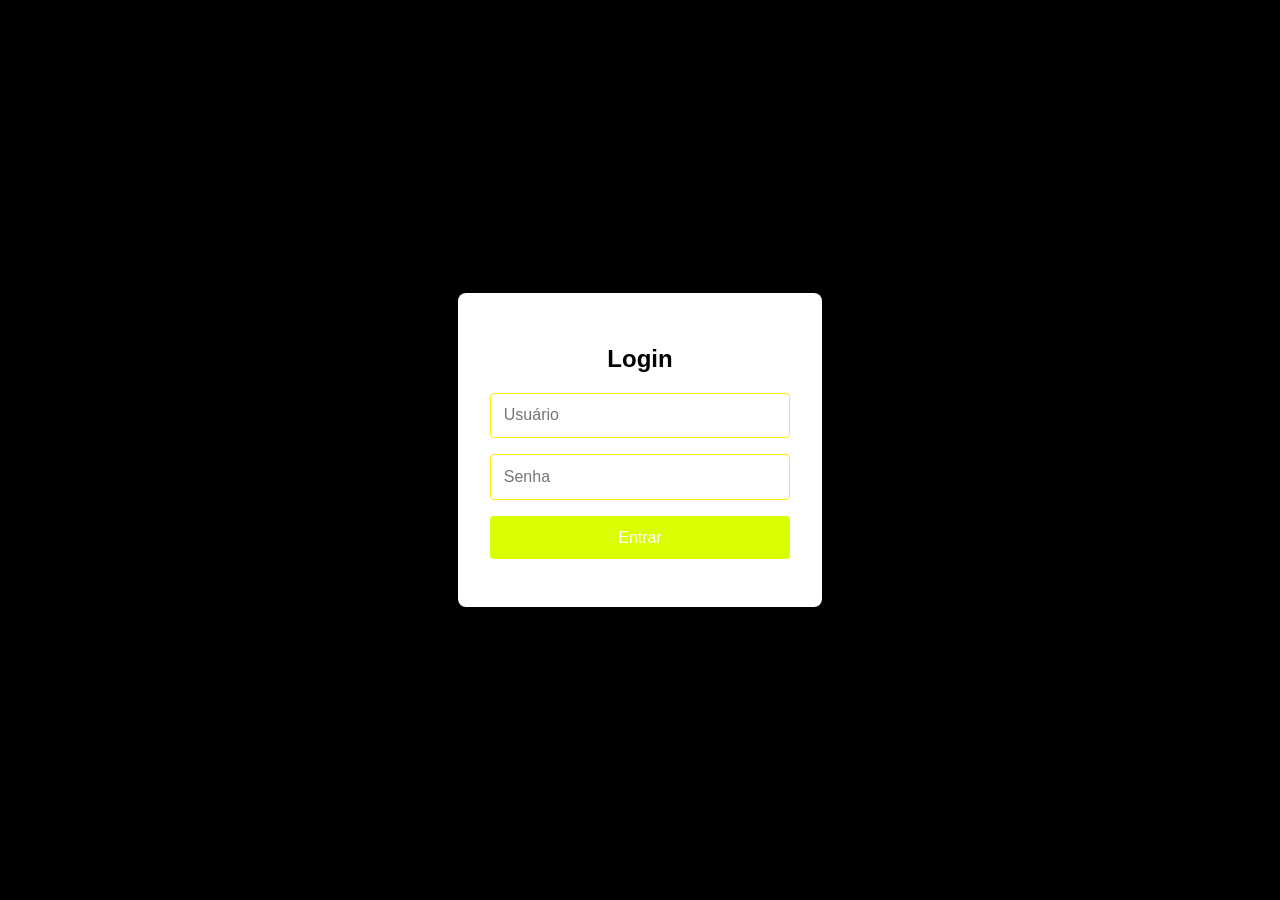
<file: Atividade avaliativa/adm.html>
<!DOCTYPE html>
<html lang="pt-BR">
<head>
  <meta charset="UTF-8">
  <title>Login</title>
  
  <style>
    body {
font-family: Arial, sans-serif;
background-color: #000000;
display: flex;
justify-content: center;
align-items: center;
height: 100vh;
margin: 0;
}

.card {
background: white;
padding: 2rem;
border-radius: 8px;
box-shadow: 0 4px 6px rgba(0, 0, 0, 0.1);
width: 300px;
text-align: center;
}

#loginForm {
display: flex;
flex-direction: column;
gap: 1rem;
}

input, button {
padding: 0.8rem;
border: 1px solid #ffee00;
border-radius: 4px;
font-size: 1rem;
box-sizing: border-box;
width: 100%;
}

button {
background-color: #d9ff00;
color: white;
border: none;
cursor: pointer;
}

button:hover {
background-color: #b0b300;
}

.erro {
color: red;
font-size: 0.9rem;
margin-top: 1rem;
}

  </style>
</head>
<body>
  <div class="card">
    <h2>Login</h2>
    <form id="loginForm">
      <input type="tex" 
      id="usuario" 
      placeholder="Usuário" 
      required>
      <input type="password" 
      id="senha" 
      placeholder="Senha" 
      required>
      <button type="submit">Entrar</button>
    </form>
    <p id="erro" class="erro"></p>
  </div>
  <script src="script.js"></script>
</body>
</html>

<script>
    document.addEventListener("DOMContentLoaded", function () {
const form = document.getElementById("loginForm");

if (form) {
form.addEventListener("submit", function (e) {
e.preventDefault();

const usuario = document.getElementById("usuario").value;
const senha = document.getElementById("senha").value;


if (usuario === "moises" && senha === "adm1234") {
localStorage.setItem("logado", "true");
window.location.href = "estoque.html";
} else {
document.getElementById("erro").textContent = "Usuário ou senha incorretos!";
}
});
}
});
</script>
</file>
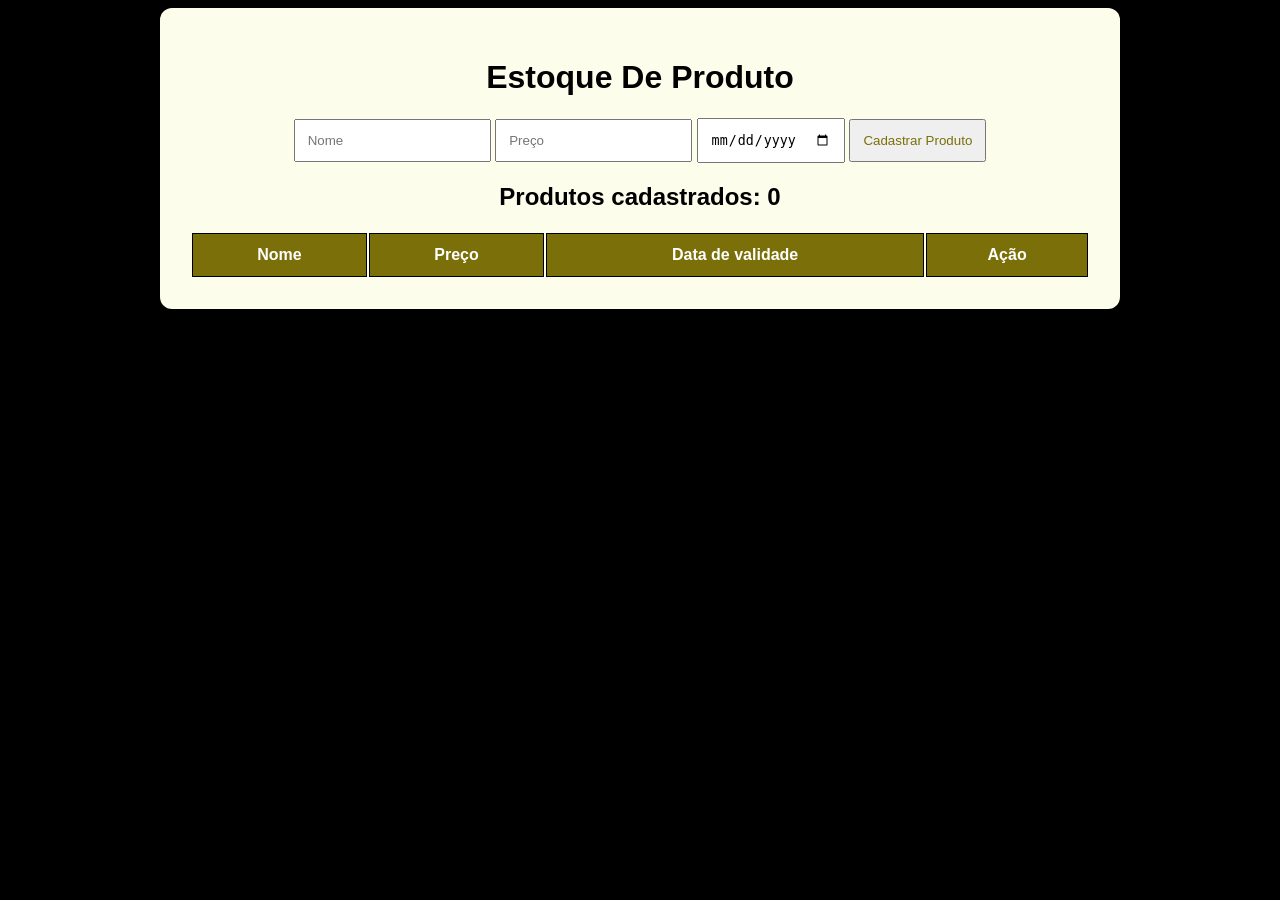
<file: Atividade avaliativa/estoque.html>
<!DOCTYPE html>
<html lang="pt-BR">

<head>
    <meta charset="UTF-8">
    <meta name="viewport" content="width=device-width, initial-scale=1.0">

    <title>Cadastro de Estoque</title>

    <style>
        body {
    font-family:Arial, Helvetica, sans-serif;
    background:rgb(0, 0, 0);
    display:flex;
    justify-content:center;
    align-items:top;
}

.container {
    width:900px; /* tamanho da caixa */
    background:rgb(253, 253, 235);
    padding:30px; /* espaço entre a palavra e o container */
    border-radius:12px; /* redondisse nas pontas */
    box-shadow:0 4px 10px rgba(0,0,0,0.1);
    text-align:center;
}

#nome {
    width: flex;
    padding: 12px; 
    
}

#preço {
    width: flex;
    padding: 12px;
}

#data {
    width: flex; 
    padding: 12px;
}

table {
    width: 100%;
}

th {
    background-color: #7a6f08;
    color: white;
    padding: 12px;
}

td {
    text-align: center;

}
button{
    width: flex;
    padding: 12px;
    color: #7a6f08;

}

.button {
    background-color: red;
    color: white;
    border: none;
    padding: 5px 10px;
    cursor: pointer;
}
th, td {
    border: 1px solid black; 
    padding: 12px;
    text-align: center;
}

.btnex {
    background-color: red;
    color: white;
    border: none;
    padding: 6px 12px;
    border-radius: 4px;
    cursor: pointer;
}

.btnex:hover {
    background-color: darkred;}

    </style>

</head>

<body>

    <div class="container">

        <h1>Estoque De Produto</h1>

        <div class="caixudas"> 
            <input type="text" id="nome" placeholder="Nome">
            <input type="number" id="preço" placeholder="Preço">
            <input type="date" id="data" placeholder="Data de validade">  


            <button id="btn">Cadastrar Produto</button>
        </div>

        <h2>Produtos cadastrados: <span id="qnt">0</span></h2>

        <table id="tabelaAlunos">
            <thead>
                <tr>
                    <th>Nome</th>
                    <th>Preço</th>
                    <th>Data de validade</th>
                    <th>Ação</th>
                </tr>
            </thead>




 
        </table>


    </div>
    

    <script src="script.js"></script>

</body>

</html>

<script>
    document.addEventListener("DOMContentLoaded", function () {
    const nome = document.getElementById("nome");
    const preco = document.getElementById("preço");
    const data = document.getElementById("data");
    const btn = document.getElementById("btn");
    const tabelaAlunos = document.getElementById("tabelaAlunos");
    const qnt = document.getElementById("qnt");


    if (btn) {
        btn.addEventListener("click", cadastrar);
    }

    function cadastrar() {
        const nomeValor = nome.value.trim();
        const precoValor = preco.value.trim();
        const dataValor = data.value;

        
        if (nomeValor === "" || precoValor === "" || dataValor === "") {
            alert("Por favor, preencha todos os campos!");
            return;
        }

  
        const linha = document.createElement("tr");
        const colunaNome = document.createElement("td");
        const colunaPreco = document.createElement("td");
        const colunaData = document.createElement("td");
        const colunaAcao = document.createElement("td");
        const btnex = document.createElement("button");

      
        colunaNome.textContent = nomeValor;
        colunaPreco.textContent = `R$ ${Number(precoValor).toFixed(2)}`;
        
        
        const dataFormatada = dataValor.split("-").reverse().join("/");
        colunaData.textContent = dataFormatada;

        btnex.textContent = "Excluir";
        btnex.classList.add("btnex");

    
        linha.appendChild(colunaNome);
        linha.appendChild(colunaPreco);
        linha.appendChild(colunaData);
        linha.appendChild(colunaAcao);
        colunaAcao.appendChild(btnex);

     
        tabelaAlunos.appendChild(linha);

  
        nome.value = "";
        preco.value = "";
        data.value = "";
        nome.focus();


        atualizarQuantidade();

      
        btnex.addEventListener("click", function () {
            linha.remove();
            atualizarQuantidade();
        });
    }

    function atualizarQuantidade() {
    
        const totalLinhas = tabelaAlunos.querySelectorAll("tr").length - 1;
        qnt.textContent = totalLinhas >= 0 ? totalLinhas : 0;
    }
});



</script>
</file>
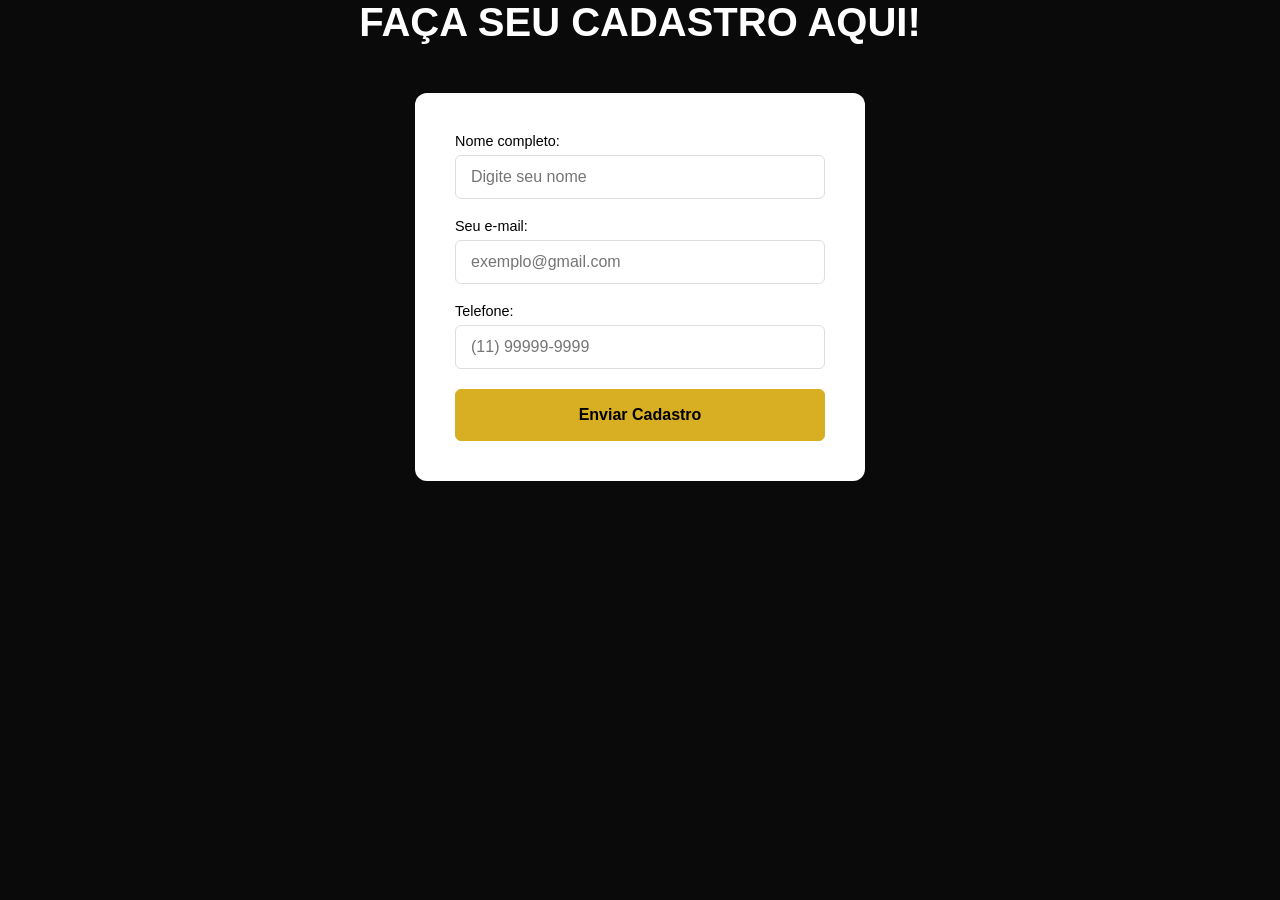
<file: Atividade avaliativa/login.html>
<!DOCTYPE html>
<html lang="en">
<head>
    <meta charset="UTF-8">
    <meta name="viewport" content="width=device-width, initial-scale=1.0">
    <title>Document</title>
    <link rel="stylesheet" href="style.css">
</head>
<body>
    <section class="cadastro" id="cadastro">
        <h2 class="title">Faça seu cadastro aqui!</h2>
        <div class="container-form">
            <form>
                <div class="campo"><label for="nome">Nome completo:</label><input type="text" id="nome" placeholder="Digite seu nome" required></div>
                <div class="campo"><label for="email">Seu e-mail:</label><input type="email" id="email" placeholder="exemplo@gmail.com" required></div>
                <div class="campo"><label for="telefone">Telefone:</label><input type="tel" id="telefone" placeholder="(11) 99999-9999" required></div>
                <button type="submit" class="btn" style="width:100%">Enviar Cadastro</button>
            </form>
        </div>
    </section>
</body>
</html>
</file>
<file: Atividade avaliativa/style.css>
:root {
    --main-color: #d8ae22;
    --black: #13131a;
    --bg: #0b0b0e;
    --border: 0.1rem solid rgba(255,255,255,0.1);
    --white: #FFF;
    --text-gray: #ccc;
     --card:#f5f2ed;
    --text:#fff;
    --bg:#0A0A0A;
  --surface:#151515;
  --gold:#D8AE22;
  --gold-light:#F1D86A;
  --text:#F5F3EF;
  --muted:#9A9A9A;
}
* { margin: 0;
     padding: 0;
      box-sizing: border-box;
       text-decoration: none;
        font-family: "Roboto", sans-serif;
 }
 

html {
     scroll-behavior: smooth;
      scroll-padding-top: 80px;
}
.header { 
     position: fixed;
     top: 0;
     left: 0;
     right: 0;
     z-index: 1000;
     background: rgba(1,1,3,0.95);
     backdrop-filter: blur(10px); 
     border-bottom: var(--border); 
     height: 80px; 
}

.header-content {
     display: flex;
     align-items: center; 
     justify-content: space-between; 
     height: 100%; max-width: 1200px; 
     margin: 0 auto; 
     padding: 0 2rem; 
}

.navbar a {
     margin: 0 1rem; 
     font-size: 0.95rem; 
     color: var(--white); 
     transition: 0.3s; 
}

.navbar a:hover { 
    color: var(--main-color); 
}

.btn-header { 
    background: var(--white); 
    color: #000!important; 
    padding: 0.6rem 1.5rem; 
    border-radius: 20px; 
    font-weight: 700; 
}

.btn { 
    background: var(--main-color); 
    color: #000; 
    padding: 1rem 2.5rem; 
    cursor: pointer; 
    font-size: 1rem; 
    font-weight: 700; 
    display: inline-block; 
    border-radius: 6px; 
    transition: 0.3s; 
    border: 1px solid var(--main-color); 
}

.btn:hover { 
    background: transparent; 
    color: var(--main-color); 
    transform: translateY(-3px); 
}


body{background:var(--bg);color:var(--text);font-family:'Inter',sans-serif;overflow-x:hidden}
h1,h2{font-family:'Cormorant Garamond',serif}

/* HERO */
.hero{
  min-height:100vh;
  display:grid;
  grid-template-columns: 1.1fr 0.9fr;
  align-items:center;
  padding: 40px 8%;
  position:relative;
  background: radial-gradient(ellipse at 25% 50%, rgba(216,174,34,0.12) 0%, transparent 60%), 
              radial-gradient(ellipse at 80% 50%, rgba(216,174,34,0.08) 0%, transparent 50%),
              var(--bg);
}
.hero-left{position:relative;z-index:2}

.badge{
  display:inline-block;
  border:1px solid rgba(216,174,34,0.3);
  padding:8px 16px;
  border-radius:100px;
  font-size:12px;
  letter-spacing:2px;
  text-transform:uppercase;
  margin-bottom:24px;
  background: rgba(216,174,34,0.06);
}
.hero h1{
  font-size: clamp(48px, 6vw, 84px);
  line-height:0.9;
  font-weight:700;
  margin-bottom:20px;
}
.hero h1 span{
  color:var(--gold);
  text-shadow: 0 0 40px rgba(216,174,34,0.6);
  display:block;
}
.hero p{
  color:var(--muted);
  font-size:18px;
  max-width:420px;
  line-height:1.6;
  margin-bottom:32px;
}
.cta-group{display:flex;gap:16px}
.btn-gold{
  background:var(--gold);
  color:#000;
  padding:16px 32px;
  border-radius:100px;
  font-weight:600;
  text-decoration:none;
  transition:0.3s;
  box-shadow: 0 0 30px rgba(216,174,34,0.3);
}
.btn-gold:hover{background:var(--gold-light);transform:translateY(-2px);box-shadow:0 0 50px rgba(216,174,34,0.5)}
.btn-ghost{
  border:1px solid rgba(255,255,255,0.15);
  color:var(--text);
  padding:16px 32px;
  border-radius:100px;
  text-decoration:none;
  transition:0.3s;
}
.btn-ghost:hover{border-color:var(--gold);color:var(--gold)}

/* HERO IMAGE */
.hero-right{
  position:relative;
  height:90vh;
  display:flex;
  align-items:center;
  justify-content:center;
}
.hero-img{
  width:100%;
  max-width:580px;
  filter: drop-shadow(0 0 60px rgba(216,174,34,0.25)) drop-shadow(0 20px 80px rgba(0,0,0,0.8));
  animation: float 6s ease-in-out infinite;
}
@keyframes float{
  0%,100%{transform: translateY(0) rotate(0deg)}
  50%{transform: translateY(-18px) rotate(0.8deg)}
}
.glow-behind{
  position:absolute;
  width:500px;height:500px;
  background: radial-gradient(circle, rgba(216,174,34,0.18) 0%, transparent 70%);
  filter: blur(30px);
  z-index:1;
}

/* FEATURES */
.features{
  padding:100px 8%;
  display:grid;
  grid-template-columns: repeat(3,1fr);
  gap:24px;
  background: var(--bg);
}
.card{
  background: linear-gradient(180deg, rgba(255,255,255,0.04) 0%, rgba(255,255,255,0.01) 100%);
  border:1px solid rgba(255,255,255,0.06);
  border-radius:24px;
  padding:32px;
  backdrop-filter: blur(20px);
  transition:0.4s;
}
.card:hover{border-color:rgba(216,174,34,0.3);transform:translateY(-6px)}
.card h3{color:var(--gold-light);font-size:22px;margin-bottom:12px}
.card p{color:var(--muted);font-size:15px;line-height:1.6}

/* RESPONSIVO */
@media(max-width:900px){
  .hero{grid-template-columns:1fr;text-align:center;padding-top:120px}
  .hero-right{height:60vh;order:-1}
  .cta-group{justify-content:center}
  .features{grid-template-columns:1fr}
}


/**/

.box-container { 
    display: grid; 
    grid-template-columns: repeat(auto-fit, minmax(300px, 1fr)); 
    gap: 2rem; 
     padding: 5rem 2rem;
      max-width: 1200px;
       margin: 0 auto;
}

.box { 
    border: var(--border); 
    text-align: center; 
    padding: 2.5rem 2rem; 
    border-radius: 12px; 
    background: var(--black); 
    transition: 0.4s; 
    position: relative; 
    display: flex; 
    flex-direction: column; 
}

.box :hover { 
    transform: translateY(-8px); 
    border-color: var(--main-color); 
}

.box .destaque { 
    border-color: var(--main-color); 
    transform: scale(1.05); 
}

.badge { 
    position: absolute; 
    top: -45px; 
    left: 50%; 
    transform: translateX(-50%); 
    background: var(--main-color); 
    color: #000; 
    padding: 0.3rem 1rem; 
    border-radius: 20px; 
    font-size: 0.8rem; 
    font-weight: 700; 
}

.box h3 { 
    color: var(--white); 
    font-size: 1.5rem; 
    margin-bottom: 1rem; 
}

.box ul { 
    list-style: none; 
    text-align: left; 
    margin-bottom: 2rem; 
    flex: 1; 
}

.box ul li { 
    color: var(--text-gray); 
    padding: 0.5rem 0; 
}

.box ul li::before { 
    content: '✓ '; 
    color: var(--main-color); 
    font-weight: bold; 
}

.box .price { 
    color: var(--white); 
    font-size: 2.2rem; 
    font-weight: 700; 
    margin-bottom: 1.5rem; 
}

.box .price span { 
    font-size: 1rem; 
    text-decoration: line-through; 
    color: var(--text-gray); 
    margin-left: 0.5rem; 
}

/* TITLES */
.title { 
     font-size: 2.5rem;
     color: var(--white); 
     text-align: center; 
     text-transform: uppercase; 
     margin-bottom: 3rem; 
     font-family: Arial, Helvetica, sans-serif;
}

.title span { color: var(--main-color); }

/* REVIEW */
.review .box .quote {
     width: 40px;
     margin: 0 auto 1rem; 
     opacity: 0.5; 
}

.review .box p { 
    color: var(--text-gray); 
    line-height: 1.6; 
    margin-bottom: 1rem; 
}

.review .box .author { 
    color: var(--white)!important; 
    font-weight: 700; 
}

.review .box .user { 
    height: 5rem; 
    width: 5rem; 
    border-radius: 50%; 
    margin: 1rem auto 0; 
    border: 2px solid var(--main-color); 
}

/* LOJA */
.loja-subtitle { 
    text-align: center; 
    color: var(--text-gray); 
    margin-top: -2rem; 
    margin-bottom: 3rem; 
}

.produto img { 
    width: 100%; 
    height: 200px; 
    object-fit: contain; 
    margin-bottom: 1.5rem; 
    background: #fff; 
    border-radius: 8px; 
    padding: 10px; 
    transition: 0.5s; 
}

.produto :hover img { transform: scale(1.05); }

.produto p { 
    color: var(--text-gray); 
    font-size: 0.9rem; 
    margin-bottom: 1rem; 
}

.tag { 
    position: absolute; 
    top: 15px; 
    right: 15px; 
    background: var(--main-color); 
    color: #000; 
    font-size: 0.7rem; 
    font-weight: 800; 
    padding: 5px 12px; 
    border-radius: 20px; 
}

/* FORM */
.address { 
    display: flex; 
    flex-direction: column;
    align-items: center; 
}
.address iframe { 
    width: 100%; 
    border-radius: 12px; 
    filter: grayscale(1) invert(0.9); 
}
.cadastro { 
    display: flex; 
    flex-direction: column; 
    align-items: center; 
}
.container-form { 
    background: #FFF; 
    padding: 2.5rem; 
    border-radius: 12px; 
    width: 100%; 
    max-width: 450px; 
}
label { 
    display: block; 
    font-size: 0.9rem; 
    color: #000; 
    margin-bottom: 6px; 
    font-weight: 500; 
}
.campo { margin-bottom: 1.2rem; }

input { 
    width: 100%; 
    padding: 12px 15px; 
    border: 1px solid #ddd; 
    border-radius: 6px; 
    font-size: 1rem; 
}
input:focus { 
    border-color: var(--main-color); 
    outline: none; 
}
.footer { 
    text-align: center; 
    padding: 2rem; 
    border-top: var(--border); 
    margin-top: 2rem; 
}
.footer.share { 
    display: flex; 
    justify-content: center; 
    gap: 1rem; 
    margin-bottom: 1rem; 
}
.footer.share a { 
    background: var(--black); 
    width: 45px;
     height: 45px;
     display: grid; 
     place-items: center; 
     border-radius: 50%; 
     transition: 0.3s; 
}
.footer.share a:hover { background: var(--main-color); }
</file>
